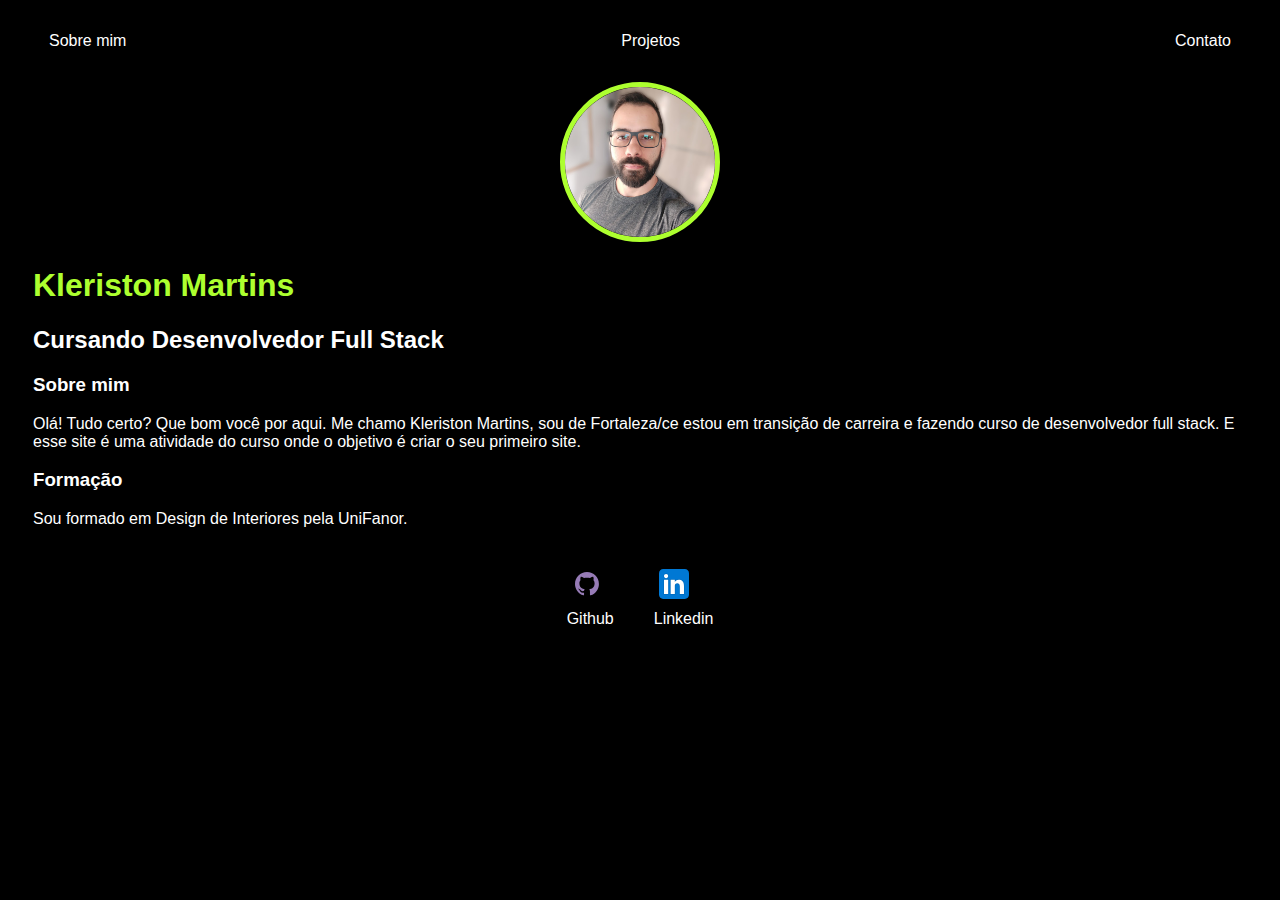
<file: index.html>
<!DOCTYPE html>
<html lang="pt-BR">
<head>
    <meta charset="UTF-8">
    <meta http-equiv="X-UA-Compatible" content="IE=edge">
    <meta name="viewport" content="width=device-width, initial-scale=1.0">
    <title>Kleriston Martins</title>
    <link rel="stylesheet" href="index.css">
    </head>
<body>
    <div class="container">
        <nav>
            <ul>
                <li>
                    <a href="index.html">Sobre mim</a>
                </li>
                <li>
                    <a href="projetos.html">Projetos</a>
                </li>
                <li>
                    <a href="contato.html">Contato</a>
                </li>
            </ul>
        </nav>
        <header>
            <div class="center">
                <img src="./img/kleriston.jpg">
            </div>
            <h1>Kleriston Martins</h1>
            <h2>Cursando Desenvolvedor Full Stack</h2>
        </header>
        <main>
            <section>
                <h3>Sobre mim</h3>
                <p>
                    Olá! Tudo certo? Que bom você por aqui. Me chamo Kleriston Martins, sou de Fortaleza/ce estou em transição de carreira e fazendo curso de desenvolvedor full stack.
                    E esse site é uma atividade do curso onde o objetivo é criar o seu primeiro site.
                </p>
            </section>
            <section>
                <h3>Formação</h3>
                <p>
                    Sou formado em Design de Interiores pela UniFanor.
                </p>
            </section>
        </main>
        <footer>
            <a href="https://github.com/kleristonM" target="_blank" rel="noopener noreferrer">
                <img src="./img/github.svg">
                <p>Github</p>
            </a>
            <a href="https://www.linkedin.com/in/kleriston-martins-20954a223/" target="_blank" rel="noopener noreferrer">
                <img src="./img/linkedin.svg">
                <p>Linkedin</p>
            </a>
        </footer>
    </div>
    </body>
</html>
</file>
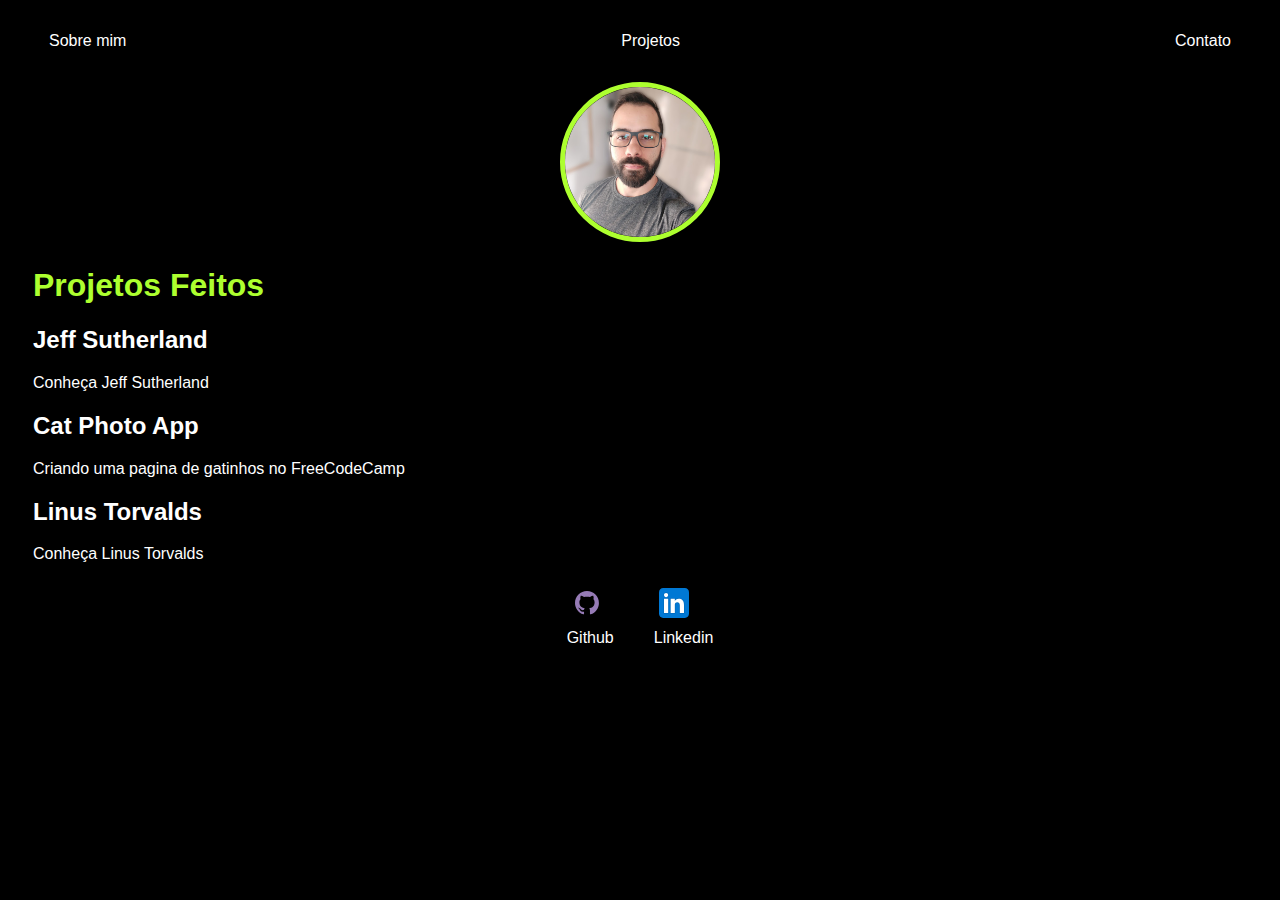
<file: projetos.html>
<!DOCTYPE html>
<html lang="en">
<head>
    <meta charset="UTF-8">
    <meta http-equiv="X-UA-Compatible" content="IE=edge">
    <meta name="viewport" content="width=device-width, initial-scale=1.0">
    <title>Projetos</title>
    <link rel="stylesheet" href="projetos.css">

</head>
<body>
    <div class="container">
    <nav>
        <ul>
            <li>
                <a href="index.html">Sobre mim</a>
            </li>
            <li>
                <a href="projetos.html">Projetos</a>
            </li>
            <li>
                <a href="contato.html">Contato</a>
            </li>
        </ul>
    </nav>
    <header>
        <nav>
        <div class="center">
            <img src="./img/kleriston.jpg">
        </div>
        <h1>Projetos Feitos</h1>
        <h2>Jeff Sutherland</h2>
          <a href="https://github.com/kleristonM/Jeff-Sutherland" target="_blank" rel="noopener noreferrer">Conheça Jeff Sutherland</a>
        <h2>Cat Photo App</h2>
          <a href="https://github.com/kleristonM/CatPhotoApp" target="_blank" rel="noopener noreferrer">Criando uma pagina de gatinhos no FreeCodeCamp</a>
        <h2>Linus Torvalds</h2>
          <a href="https://github.com/kleristonM/kleristonM/blob/main/Linus%20Torvalds.md" target="_blank" rel="noopener noreferrer">Conheça Linus Torvalds</a>
        </nav>    
    </header>
        <footer>
        <a href="https://github.com/kleristonM" target="_blank" rel="noopener noreferrer">
            <img src="./img/github.svg">
            <p>Github</p>
        </a>
        <a href="https://www.linkedin.com/in/kleriston-martins-20954a223/" target="_blank" rel="noopener noreferrer">
            <img src="./img/linkedin.svg">
            <p>Linkedin</p>
        </a>
    </footer>
    </div>     
</body>
</html>
</file>
<file: index.css>
body {
    color: white;
    background-color: black;
    font-family: Arial, Helvetica, sans-serif;
}

ul {
    display: flex;
    justify-content: space-between;
    list-style-type: none;
    align-items: center;
    padding: 16px;
}

a {
    color: white;
    text-decoration: none;
}

header img {
    width: 150px;
    height: 150px;
    border-radius: 50%;
    border: 5px solid greenyellow;
}

.center {
    text-align: center;
}

h1 {
    color: greenyellow;
}

footer img {
    width: 40px;
    height: 40px;
}

footer {
    display: flex;
    justify-content: center;
}

footer a {
    margin: 20px;
}

footer p {
    margin-top: 2px;
}

.container {
    padding: 0px 25px;
}

nav a:hover {
    color: greenyellow
}
</file>
<file: projetos.css>
body {
    color: white;
    background-color: black;
    font-family: Arial, Helvetica, sans-serif;
}

ul {
    display: flex;
    justify-content: space-between;
    list-style-type: none;
    align-items: center;
    padding: 16px;
}

a {
    color: white;
    text-decoration: none;
}

header img {
    width: 150px;
    height: 150px;
    border-radius: 50%;
    border: 5px solid greenyellow;
}

.center {
    text-align: center;
}

h1 {
    color: greenyellow;
}

footer img {
    width: 40px;
    height: 40px;
}

footer {
    display: flex;
    justify-content: center;
}

footer a {
    margin: 20px;
}

footer p {
    margin-top: 2px;
}

.container {
    padding: 0px 25px;
}

nav a:hover {
    color: greenyellow
}
</file>
